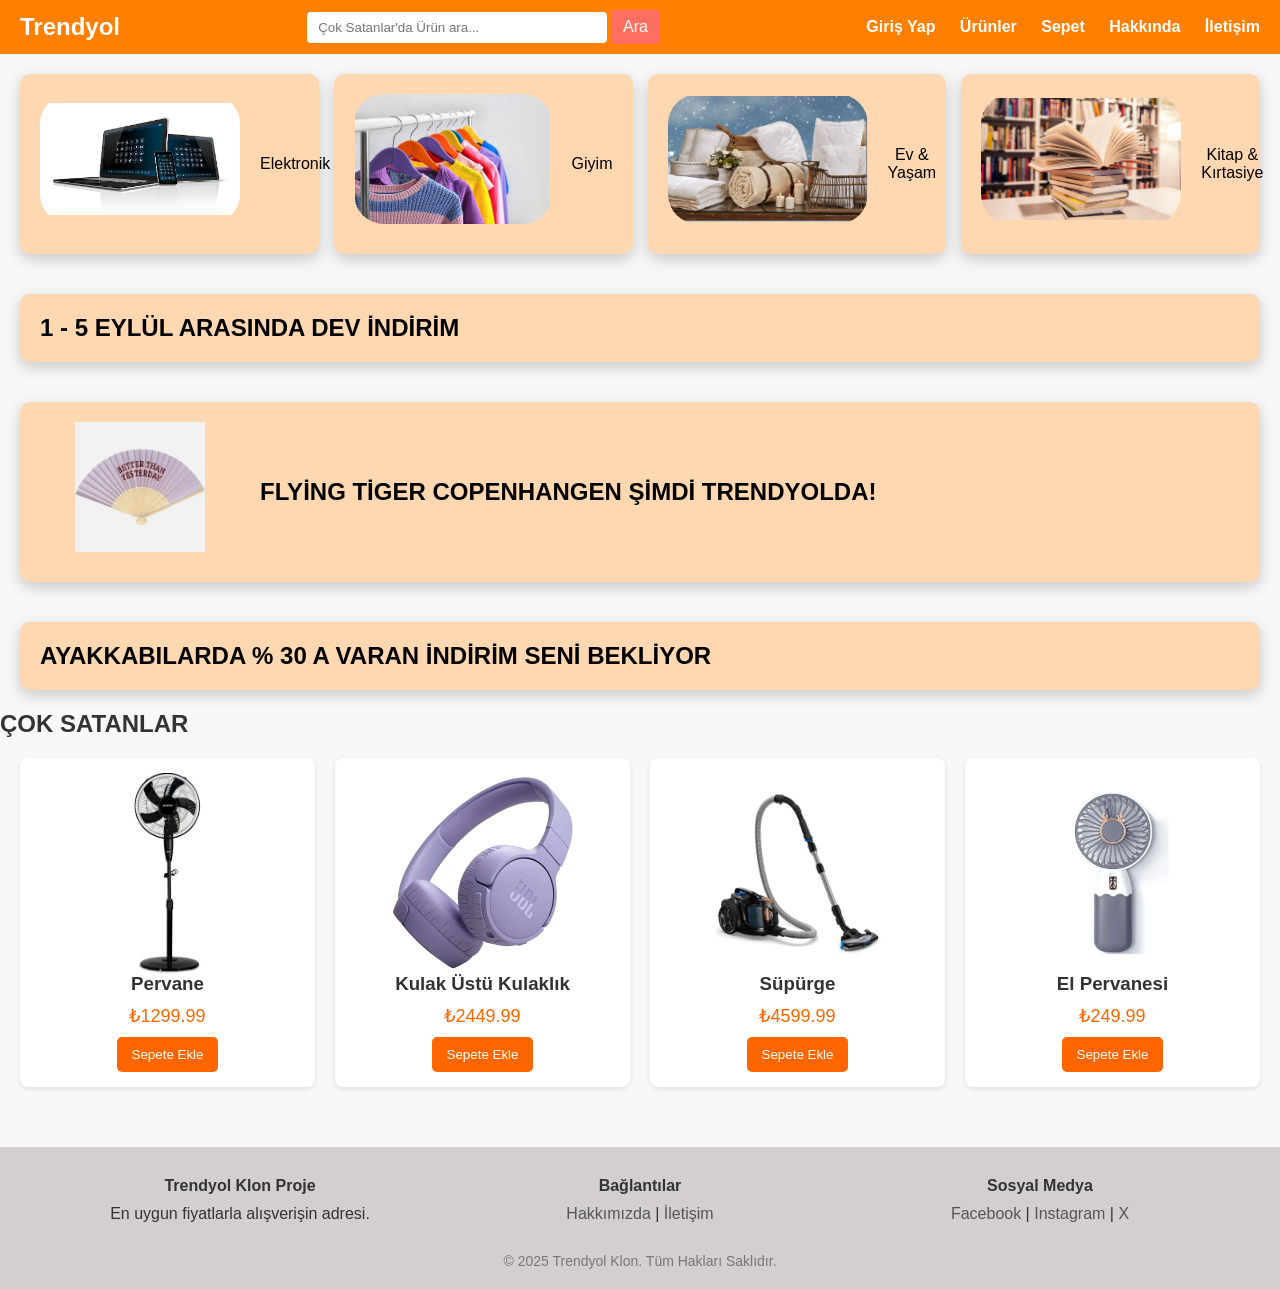
<file: index.html>
<!DOCTYPE html>
<html lang="tr">
    <head>
        <meta charset="UTF-8">
        <meta name="viewport" content="width=device-width, initial-scale=1.0">
        <title>TRENDYOL KLON PROJE</title>
        <link rel="stylesheet" href="style.css">
    </head>
    <body>
        <header>
        <nav>
            <a href="index.html" class="logo">Trendyol</a>

            <div class="search-bar">
            <input type="text" id="search-input" placeholder=" Çok Satanlar'da Ürün ara...">
            <button id="search-btn">Ara</button>
            </div>
            <div class="nav-links">
                <a href="log-in.html"> Giriş Yap</a>
                <a href="products.html">Ürünler</a>
                <a href="cart.html">Sepet</a>
                <a href="about.html">Hakkında</a>
                <a href="contact.html">İletişim</a>
            </div>
        </nav>
        </header>


        <section class="categories">
            <div class="category">
                <img src="images/elektronik.png" alt="Elektronik" height="200px">
                Elektronik
            </div>
            <div class="category">
                <img src="images/giyim.png" alt="Giyim">
                Giyim
            </div>
            <div class="category">
                <img src="images/ev.png" alt="Ev & Yaşam">
                Ev & Yaşam
            </div>
            <div class="category">
                <img src="images/kitap.png" alt="Kitap & Kırtasiye" >
                Kitap & Kırtasiye
            </div>
        </section>
        <section class="categories">
            <div class="category"><H2> 1 - 5 EYLÜL ARASINDA DEV İNDİRİM </H2></div>
            
        </section>
        <section class="categories">
            <div class="category">
                <img src="images/yelpaze.png" alt="ürün_görseli">
                <H2 >FLYİNG TİGER COPENHANGEN ŞİMDİ TRENDYOLDA!  </H2>
            </div>
        </section>
        <section class="categories">
            <div class="category"><H2> AYAKKABILARDA % 30 A VARAN İNDİRİM SENİ BEKLİYOR </H2></div>
            
        </section>
        <h2>   ÇOK SATANLAR</h2>
        <section class="products">
    <div class="product-card">
        <img src="images/urun1.png" alt="Ürün 1">
        <h3>Pervane</h3>
        <p class="price">₺1299.99</p>
       <button class="add-to-cart"> Sepete Ekle</button>
    </div>
    <div class="product-card">
        <img src="images/urun2.png" alt="Ürün 2">
        <h3>Kulak Üstü Kulaklık</h3>
        <p class="price">₺2449.99</p>
        <button class="add-to-cart"> Sepete Ekle</button>
    </div>
    <div class="product-card">
        <img src="images/urun3.png" alt="Ürün 3">
        <h3>Süpürge</h3>
        <p class="price">₺4599.99</p>
        <button class="add-to-cart"> Sepete Ekle</button>
    </div>
    <div class="product-card">
        <img src="images/urun4.png" alt="Ürün 4">
        <h3>El Pervanesi
        </h3>
        <p class="price">₺249.99</p>
       <button class="add-to-cart"> Sepete Ekle</button>
    </div>
</section>
        <main>
            
        </main>

        <footer>
            <div class="footer-container">
                <div class="footer-section">
                    <h4>Trendyol Klon Proje</h4>
                    <p>En uygun fiyatlarla alışverişin adresi.</p>
                </div>
                <div class="footer-section">
                    <h4>Bağlantılar</h4>        
                    <a href="about.html">Hakkımızda</a> |
                    <a href="contact.html">İletişim</a>        
                </div>
                <div class="footer-section">
                    <h4>Sosyal Medya</h4>
                    <a href="https://www.facebook.com/Trendyol/?locale=tr_TR">Facebook</a> | 
                    <a href="https://www.instagram.com/trendyolcom/?hl=tr">Instagram</a> | 
                    <a href="https://x.com/Trendyol?ref_src=twsrc%5Egoogle%7Ctwcamp%5Eserp%7Ctwgr%5Eauthor">X</a>
                </div>
            </div>

            <div class="footer-bottom">
                © 2025 Trendyol Klon. Tüm Hakları Saklıdır.
            </div>
        </footer>


        <script src="script.js"></script>
    </body>
</html>
</file>
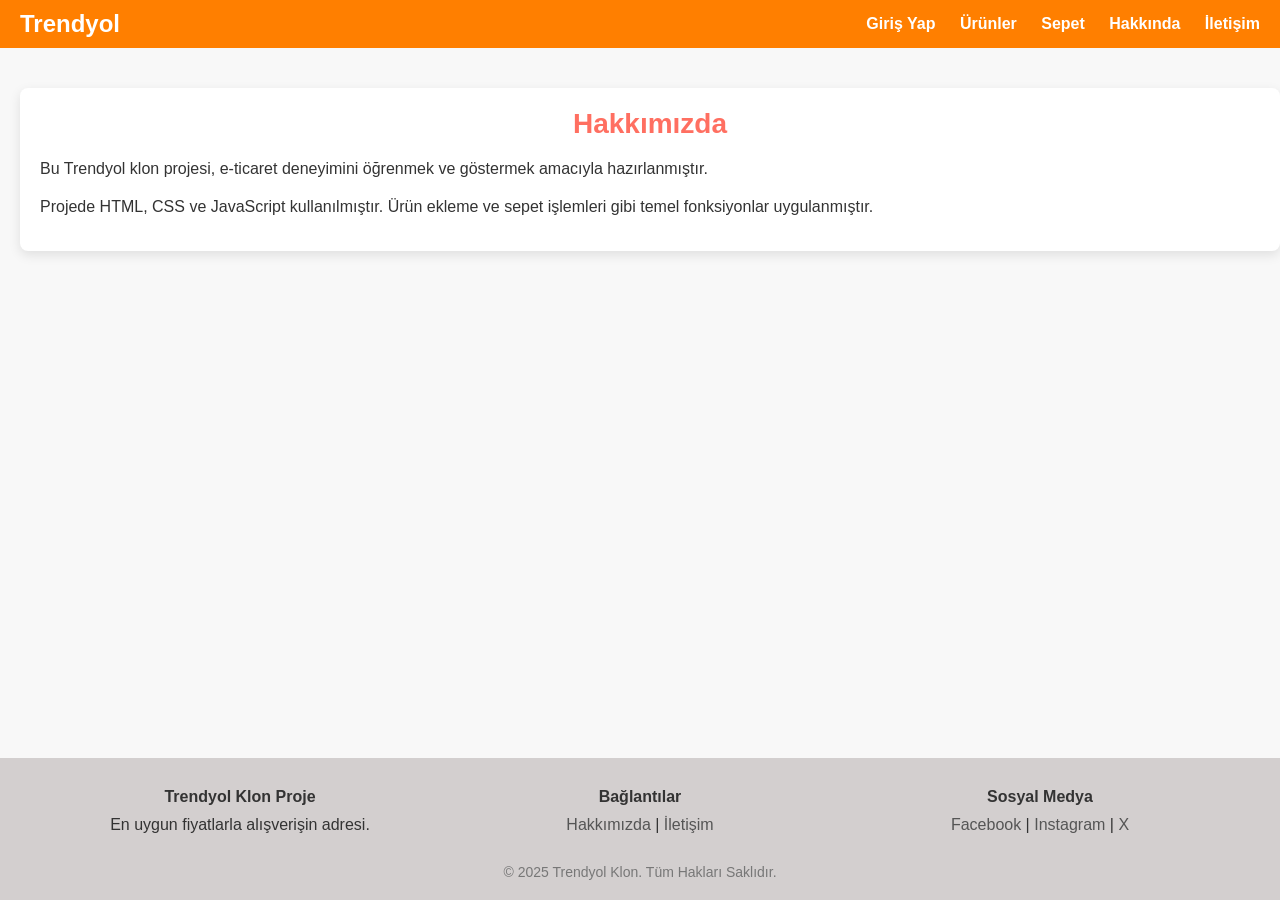
<file: about.html>
<!DOCTYPE html>
<html lang="tr">
    <head>
        <meta charset="UTF-8">
        <meta name="viewport" content="width=device-width, initial-scale=1.0">
        <title>HAKKINDA</title>
        <link rel="stylesheet" href="style.css">
    </head>
    <body>
        <header>
        <nav>
            <a href="index.html" class="logo">Trendyol</a>
            <div class="nav-links">
                <a href="log-in.html"> Giriş Yap</a>
                <a href="products.html">Ürünler</a>
                <a href="cart.html">Sepet</a>
                <a href="about.html">Hakkında</a>
                <a href="contact.html">İletişim</a>
            </div>
        </nav>
        </header>
        <main>
            <section class="about">
            <h1>Hakkımızda</h1>
            <p>Bu Trendyol klon projesi, e-ticaret deneyimini öğrenmek ve göstermek amacıyla hazırlanmıştır.</p>
            <p>Projede HTML, CSS ve JavaScript kullanılmıştır. Ürün ekleme ve sepet işlemleri gibi temel fonksiyonlar uygulanmıştır.</p>
        </section>
        </main>

        <footer>
            <div class="footer-container">
                <div class="footer-section">
                    <h4>Trendyol Klon Proje</h4>
                    <p>En uygun fiyatlarla alışverişin adresi.</p>
                </div>
                <div class="footer-section">
                    <h4>Bağlantılar</h4>        
                    <a href="about.html">Hakkımızda</a> |
                    <a href="contact.html">İletişim</a>        
                </div>
                <div class="footer-section">
                    <h4>Sosyal Medya</h4>
                    <a href="https://www.facebook.com/Trendyol/?locale=tr_TR">Facebook</a> | 
                    <a href="https://www.instagram.com/trendyolcom/?hl=tr">Instagram</a> | 
                    <a href="https://x.com/Trendyol?ref_src=twsrc%5Egoogle%7Ctwcamp%5Eserp%7Ctwgr%5Eauthor">X</a>
                </div>
            </div>

            <div class="footer-bottom">
                © 2025 Trendyol Klon. Tüm Hakları Saklıdır.
            </div>
        </footer>



        <script src="script.js"></script>
    </body>
</html>
</file>
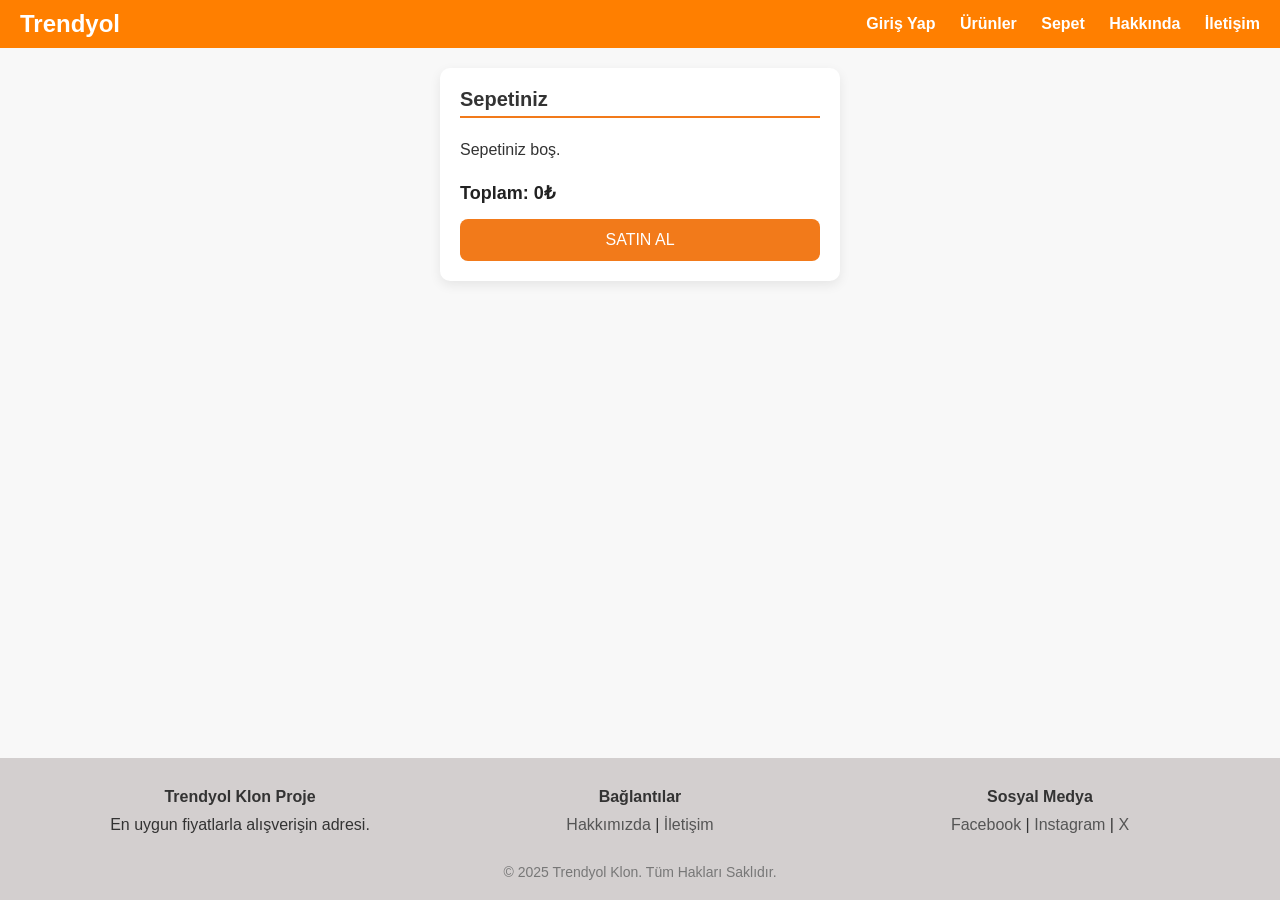
<file: cart.html>
<!DOCTYPE html>
<html lang="tr">
    <head>
        <meta charset="UTF-8">
        <meta name="viewport" content="width=device-width, initial-scale=1.0">
        <title>SEPET</title>
        <link rel="stylesheet" href="style.css">
    </head>
    <body>
        <header>
        <nav>
            <a href="index.html" class="logo">Trendyol</a>

            <div class="nav-links">
                <a href="log-in.html"> Giriş Yap</a>
                <a href="products.html">Ürünler</a>
                <a href="cart.html">Sepet</a>
                <a href="about.html">Hakkında</a>
                <a href="contact.html">İletişim</a>
            </div>
        </nav>
        </header>
        <main>
            <div class="cart">
                <h2>Sepetiniz</h2>
                <ul id="cart-items"></ul>
            <div class="cart-total">
                Toplam: <span id="cart-total-price">0₺</span>
                <button id="checkout-btn">SATIN AL</button>
            <div id="order-message" style="display:none; margin-top: 15px; color: green; font-weight: bold;">
                Siparişiniz verildi!
            </div>
            </div>
            </div>
        </main>
        

        <footer>
            <div class="footer-container">
                <div class="footer-section">
                    <h4>Trendyol Klon Proje</h4>
                    <p>En uygun fiyatlarla alışverişin adresi.</p>
                </div>
                <div class="footer-section">
                    <h4>Bağlantılar</h4>        
                    <a href="about.html">Hakkımızda</a> |
                    <a href="contact.html">İletişim</a>        
                </div>
                <div class="footer-section">
                    <h4>Sosyal Medya</h4>
                    <a href="https://www.facebook.com/Trendyol/?locale=tr_TR">Facebook</a> | 
                    <a href="https://www.instagram.com/trendyolcom/?hl=tr">Instagram</a> | 
                    <a href="https://x.com/Trendyol?ref_src=twsrc%5Egoogle%7Ctwcamp%5Eserp%7Ctwgr%5Eauthor">X</a>
                </div>
            </div>

            <div class="footer-bottom">
                © 2025 Trendyol Klon. Tüm Hakları Saklıdır.
            </div>
        </footer>



      

<script src="script.js"></script>
</script> 
    </body>
</html>
</file>
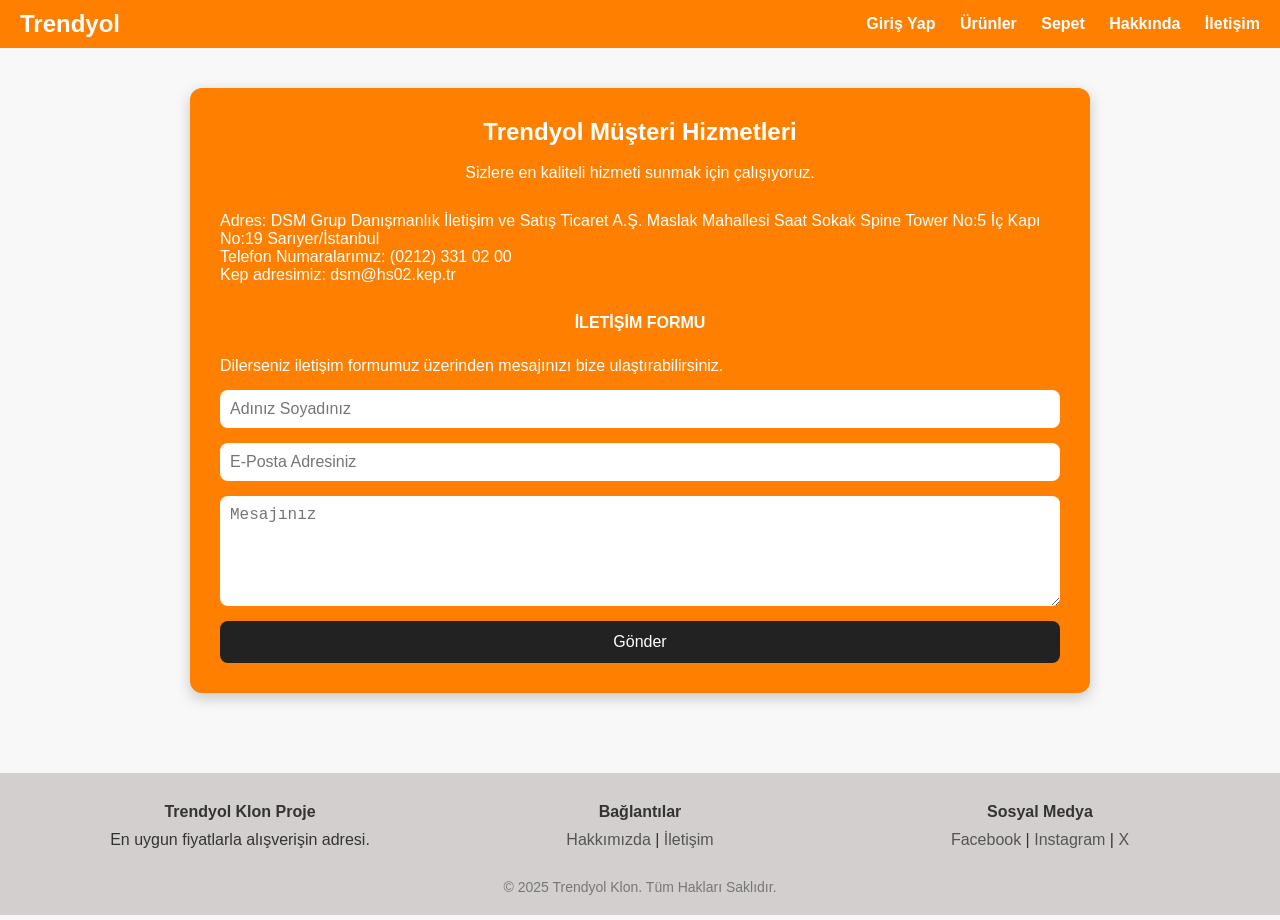
<file: contact.html>
<!DOCTYPE html>
<html lang="tr">
    <head>
        <meta charset="UTF-8">
        <meta name="viewport" content="width=device-width, initial-scale=1.0">
        <title>İLETİŞİM</title>
        <link rel="stylesheet" href="style.css">
    </head>
    <body>
        <header>
        <nav>
            <a href="index.html" class="logo">Trendyol</a>

            
            <div class="nav-links">
                <a href="log-in.html"> Giriş Yap</a>
                <a href="products.html">Ürünler</a>
                <a href="cart.html">Sepet</a>
                <a href="about.html">Hakkında</a>
                <a href="contact.html">İletişim</a>
            </div>
        </nav>
        </header>
        <main>
            <section class="contact-section">
                <div class="contact-header">
                    <h1>  Trendyol Müşteri Hizmetleri </h1><br>
                    <p>Sizlere en kaliteli hizmeti sunmak için çalışıyoruz.</p>
                    
                 </div>

                 <div class="contact-info">
                    <p>Adres: DSM Grup Danışmanlık İletişim ve Satış Ticaret A.Ş. 
                        Maslak Mahallesi Saat Sokak Spine Tower No:5 İç Kapı No:19 Sarıyer/İstanbul</p>
                    <p> Telefon Numaralarımız: (0212) 331 02 00 </p>
                    <p> Kep adresimiz: dsm@hs02.kep.tr   </p>
                </div>

                <form class="contact-form">
                    <h4>İLETİŞİM FORMU</h4>
                    <p>Dilerseniz iletişim formumuz üzerinden mesajınızı bize ulaştırabilirsiniz.</p>
                    <input type="text" placeholder="Adınız Soyadınız" required>
                    <input type="email" placeholder="E-Posta Adresiniz" required>
                    <textarea placeholder="Mesajınız" rows="5" required></textarea>
                    <button type="submit">Gönder</button>
                </form>
            </section>

        </main>

       <footer>
            <div class="footer-container">
                <div class="footer-section">
                    <h4>Trendyol Klon Proje</h4>
                    <p>En uygun fiyatlarla alışverişin adresi.</p>
                </div>
                <div class="footer-section">
                    <h4>Bağlantılar</h4>        
                    <a href="about.html">Hakkımızda</a> |
                    <a href="contact.html">İletişim</a>        
                </div>
                <div class="footer-section">
                    <h4>Sosyal Medya</h4>
                    <a href="https://www.facebook.com/Trendyol/?locale=tr_TR">Facebook</a> | 
                    <a href="https://www.instagram.com/trendyolcom/?hl=tr">Instagram</a> | 
                    <a href="https://x.com/Trendyol?ref_src=twsrc%5Egoogle%7Ctwcamp%5Eserp%7Ctwgr%5Eauthor">X</a>
                </div>
            </div>

            <div class="footer-bottom">
                © 2025 Trendyol Klon. Tüm Hakları Saklıdır.
            </div>
        </footer>



        <script src="script.js"></script>
    </body>
</html>
</file>
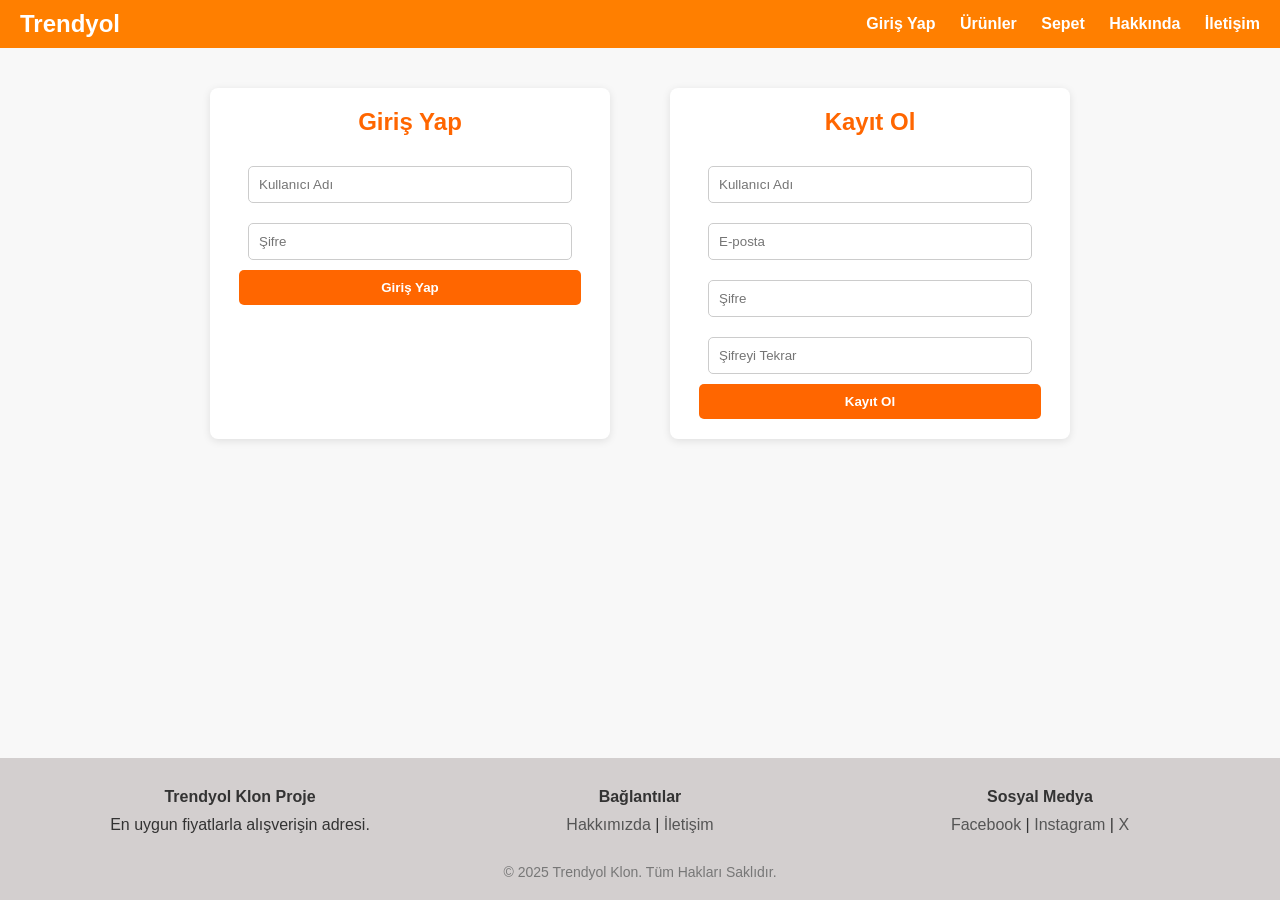
<file: log-in.html>
<!DOCTYPE html>
<html lang="tr">
    <head>
        <meta charset="UTF-8">
        <meta name="viewport" content="width=device-width, initial-scale=1.0">
        <title>İLETİŞİM</title>
        <link rel="stylesheet" href="style.css">
    </head>
    <body>
        <header>
            <nav>
                <a href="index.html" class="logo">Trendyol</a>
                

            
                <div class="nav-links">
                    <a href="log-in.html"> Giriş Yap</a>
                    <a href="products.html">Ürünler</a>
                    <a href="cart.html">Sepet</a>
                    <a href="about.html">Hakkında</a>
                    <a href="contact.html">İletişim</a>
                </div>
            </nav>
        </header>
       
        <main>
            <section id="auth-section">
                <div class="auth-container">
                 <!-- Giriş Yap Formu -->
                    <div class="auth-box">
                        <h2>Giriş Yap</h2>
                        <form id="login-form">
                            <input type="text" id="login-username" placeholder="Kullanıcı Adı" required><br>
                            <input type="password" id="login-password" placeholder="Şifre" required><br>
                            <button type="submit">Giriş Yap</button>
                        </form>
                    </div>

                <!-- Kayıt Ol Formu -->
                    <div class="auth-box">
                        <h2>Kayıt Ol</h2>
                        <form id="register-form">
                            <input type="text" id="register-username" placeholder="Kullanıcı Adı" required><br>
                            <input type="email" id="register-email" placeholder="E-posta" required><br>
                            <input type="password" id="register-password" placeholder="Şifre" required><br>
                            <input type="password" id="register-password2" placeholder="Şifreyi Tekrar" required><br>
                            <button type="submit">Kayıt Ol</button>
                        </form>
                    </div>
                </div>
            </section>
        </main>
        <footer>
            <div class="footer-container">
                <div class="footer-section">
                    <h4>Trendyol Klon Proje</h4>
                    <p>En uygun fiyatlarla alışverişin adresi.</p>
                </div>
                <div class="footer-section">
                    <h4>Bağlantılar</h4>        
                    <a href="about.html">Hakkımızda</a> |
                    <a href="contact.html">İletişim</a>        
                </div>
                <div class="footer-section">
                    <h4>Sosyal Medya</h4>
                    <a href="https://www.facebook.com/Trendyol/?locale=tr_TR">Facebook</a> | 
                    <a href="https://www.instagram.com/trendyolcom/?hl=tr">Instagram</a> | 
                    <a href="https://x.com/Trendyol?ref_src=twsrc%5Egoogle%7Ctwcamp%5Eserp%7Ctwgr%5Eauthor">X</a>
                </div>
            </div>

            <div class="footer-bottom">
                © 2025 Trendyol Klon. Tüm Hakları Saklıdır.
            </div>
        </footer>

        <script src="script.js"></script>
        
    </body>
</html>
</file>
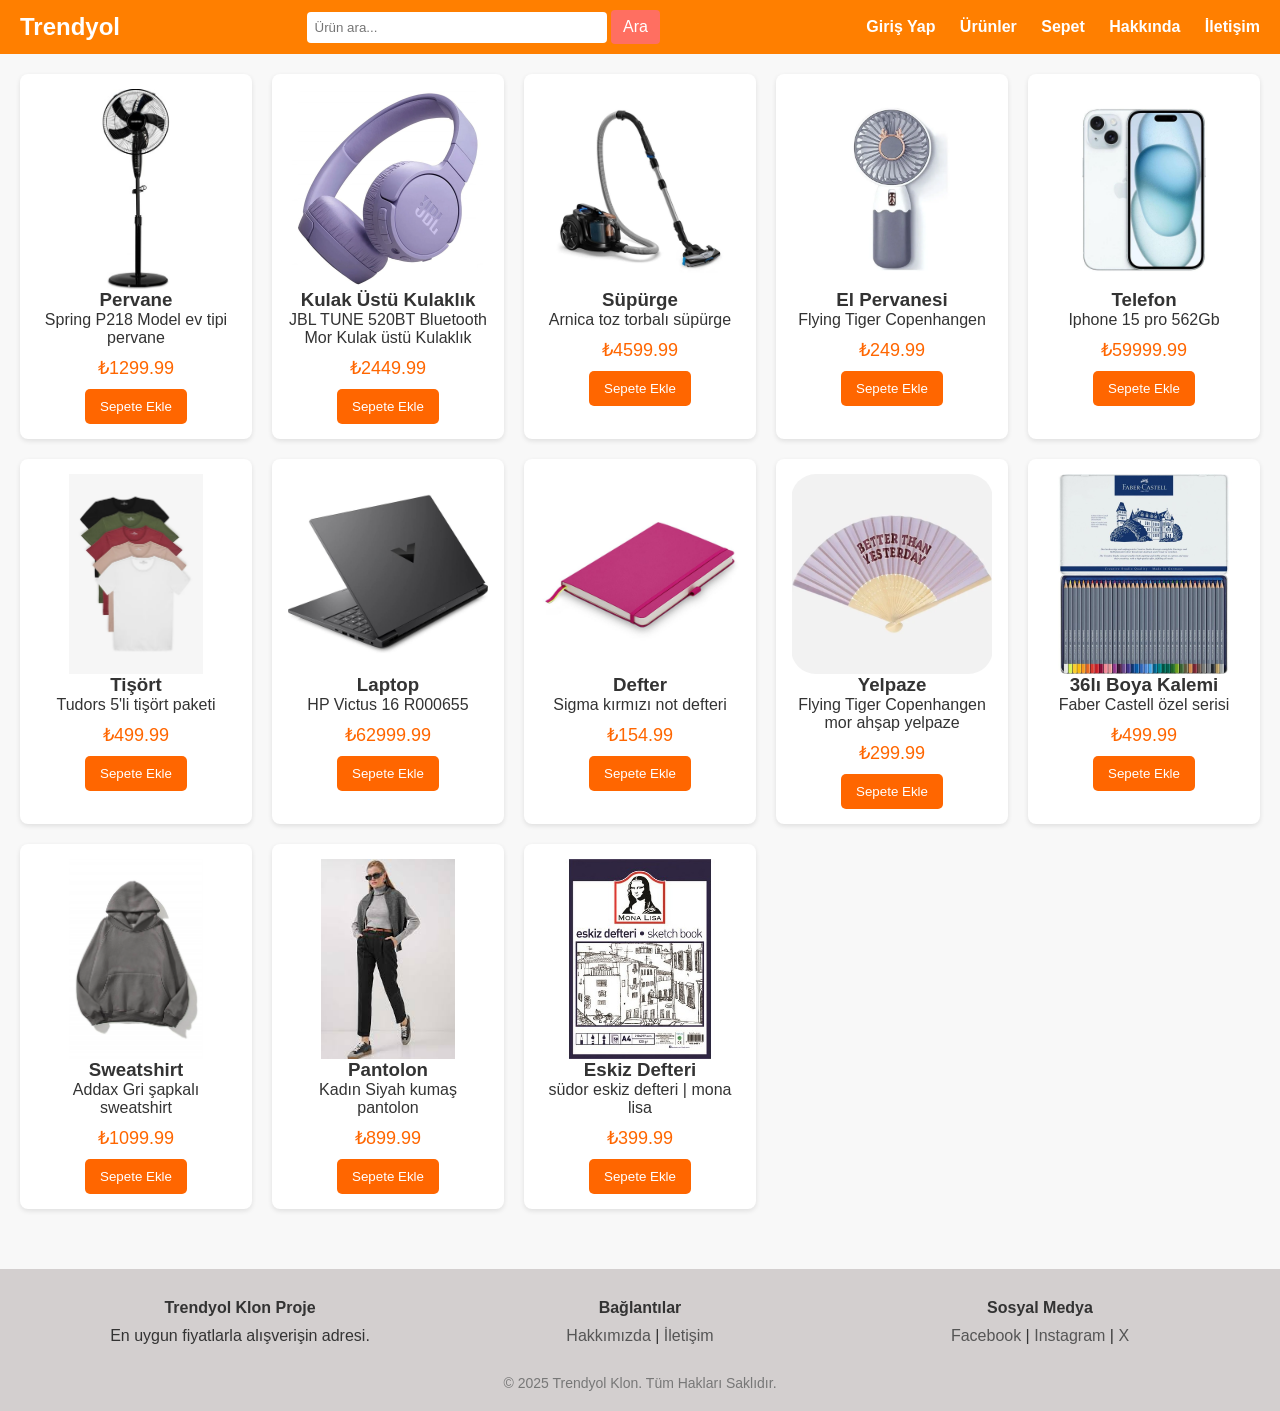
<file: products.html>
<!DOCTYPE html>
<html lang="tr">
    <head>
        <meta charset="UTF-8">
        <meta name="viewport" content="width=device-width, initial-scale=1.0">
        <title>ÜRÜNLER</title>
        <link rel="stylesheet" href="style.css">
    </head>
    <body>
        <header>
        <nav>
            <a href="index.html" class="logo">Trendyol</a>

            <div class="search-bar">
                <input type="text" id="search-input" placeholder="Ürün ara...">
                <button id="search-btn">Ara</button>
            </div>
            <div class="nav-links">
                <a href="log-in.html"> Giriş Yap</a>
                <a href="products.html">Ürünler</a>
                <a href="cart.html">Sepet</a>
                <a href="about.html">Hakkında</a>
                <a href="contact.html">İletişim</a>
            </div>
        </nav>
        </header>
        <main>
        <section class="products">
    <div class="product-card" data-category="elektronik">
        <img src="images/urun1.png" alt="Pervane">
        <h3>Pervane</h3>
        <p>Spring P218 Model ev tipi pervane</p>
        <p class="price">₺1299.99</p>
       <button class="add-to-cart"> Sepete Ekle</button>
    </div>
    <div class="product-card" data-category="elektronik">
        <img src="images/urun2.png" alt="KulakÜstüKulaklık">
        <h3>Kulak Üstü Kulaklık</h3>
        <p>JBL TUNE 520BT Bluetooth  Mor Kulak üstü Kulaklık</p>
        <p class="price">₺2449.99</p>
        <button class="add-to-cart"> Sepete Ekle</button>
    </div>
    <div class="product-card" data-category="elektronik">
        <img src="images/urun3.png" alt="Süpürge">
        <h3>Süpürge</h3>
        <p>Arnica toz torbalı süpürge</p>
        <p class="price">₺4599.99</p>
        <button class="add-to-cart"> Sepete Ekle</button>
    </div>
    <div class="product-card" data-category="elektronik">
        <img src="images/urun4.png" alt="ElPervanesi">
        <h3>El Pervanesi
        </h3>
        <p>Flying Tiger Copenhangen </p>
        <p class="price">₺249.99</p>
       <button class="add-to-cart"> Sepete Ekle</button>
    </div>

           <div class="product-card" data-category="elektronik">
        <img src="images/telefon.jpg" alt="Telefon">
        <h3>Telefon</h3>
        <p>Iphone 15 pro 562Gb </p>
        <p class="price">₺59999.99</p>
        <button class="add-to-cart"> Sepete Ekle</button>
    </div>
    <div class="product-card" data-category="giyim">
        <img src="images/tshirt.jpg" alt="Tişört">
        <h3>Tişört</h3>
        <p> Tudors 5'li tişört paketi</p>
        <p class="price">₺499.99</p>
        <button class="add-to-cart"> Sepete Ekle</button>
    </div>

    <div class="product-card" data-category="elektronik">
        <img src="images/laptop.jpg" alt="Laptop">
        <h3>Laptop</h3>
        <p>HP Victus 16 R000655</p>
        <p class="price">₺62999.99</p>
        <button class="add-to-cart"> Sepete Ekle</button>
    </div>
    <div class="product-card" data-category="kitap&kırtasiye">
        <img src="images/defter.png" alt="Pervane">
        <h3>Defter</h3>
        <p>Sigma kırmızı not defteri</p>
        <p class="price">₺154.99</p>
       <button class="add-to-cart"> Sepete Ekle</button>
    </div>
    <div class="product-card" data-category="ev&yasam">
        <img src="images/yelpaze.png" alt="Yelpaze">
        <h3>Yelpaze</h3>
        <p>Flying Tiger Copenhangen mor ahşap yelpaze </p>
        <p class="price">₺299.99</p>
       <button class="add-to-cart"> Sepete Ekle</button>
    </div>
    <div class="product-card" data-category="kitap&kırtasiye">
        <img src="images/kalem.png" alt="Kalem">
        <h3>36lı Boya Kalemi</h3>
        <p>Faber Castell özel serisi</p>
        <p class="price">₺499.99</p>
       <button class="add-to-cart"> Sepete Ekle</button>
    </div>
    <div class="product-card" data-category="giyim">
        <img src="images/sweat.png" alt="Sweat">
        <h3>Sweatshirt</h3>
        <p>Addax Gri şapkalı sweatshirt</p>
        <p class="price">₺1099.99</p>
       <button class="add-to-cart"> Sepete Ekle</button>
    </div>
    <div class="product-card" data-category="giyim">
        <img src="images/pantolon.png" alt="Pantolon">
        <h3>Pantolon</h3>
        <p> Kadın Siyah kumaş pantolon</p>
        <p class="price">₺899.99</p>
       <button class="add-to-cart"> Sepete Ekle</button>
    </div>
    <div class="product-card" data-category="kitap&kırtasiye">
        <img src="images/eskizDefteri.png" alt="EskizDefter">
        <h3>Eskiz Defteri</h3>
        <p>südor eskiz defteri | mona lisa</p>
        <p class="price">₺399.99</p>
       <button class="add-to-cart"> Sepete Ekle</button>
    </div>
    
    </section>
        </main>

       <footer>
            <div class="footer-container">
                <div class="footer-section">
                    <h4>Trendyol Klon Proje</h4>
                    <p>En uygun fiyatlarla alışverişin adresi.</p>
                </div>
                <div class="footer-section">
                    <h4>Bağlantılar</h4>        
                    <a href="about.html">Hakkımızda</a> |
                    <a href="contact.html">İletişim</a>        
                </div>
                <div class="footer-section">
                    <h4>Sosyal Medya</h4>
                    <a href="https://www.facebook.com/Trendyol/?locale=tr_TR">Facebook</a> | 
                    <a href="https://www.instagram.com/trendyolcom/?hl=tr">Instagram</a> | 
                    <a href="https://x.com/Trendyol?ref_src=twsrc%5Egoogle%7Ctwcamp%5Eserp%7Ctwgr%5Eauthor">X</a>
                </div>
            </div>

            <div class="footer-bottom">
                © 2025 Trendyol Klon. Tüm Hakları Saklıdır.
            </div>
        </footer>



        <script src="script.js"></script>
    </body>
</html>
</file>
<file: style.css>
*{
    /* kullanılan tüm elementlerin iç ve dış boşlukarını sıfırladım ve bunların uzunluklarını en boy ölçümüne dahil ettim*/
    margin: 0;
    padding: 0;
    box-sizing: border-box;
}
body{
    /* body etiketinim genel özellikleri  */
    display: flex;
    flex-direction: column;
    min-height: 100vh; 
    font-family: Arial, sans-serif;
    background-color: #f8f8f8;
    color: #333;
}
main { flex: 1; /* footer kadar boşluk almasını sağlıyor */ }
a{ /* eklediğim linkler için hazırladım. Üst çubuktaki linklerin altı çizili değil ve beyaz renkte olmasını sağlıyorum */
    text-decoration: none; color: white;
}
img{  /* fotoğrafların genel özellikleri resimler kendi boyutun aşmaz ve blok gibi davranır  */
    max-width: 100%;  display: block;
}

/* 
üst çubuk için css düzeni 
*/

header{ /* Üst çubuk özellikleri yazı rengini link kısmında ayarladık arka plan turuncu  ve iç boşluğu ayarlı üşs-alt şeklinde*/
    background-color: #ff7f00; padding: 10px 20px;    
}
nav{
    /* üst çubuğun navigasyon kısmının özellikleri linkler yatay dizili ve ortalı bunun harici satırın başı ve sonunda boşluk bırakılır*/
    display: flex;
    align-items: center;
    justify-content: space-between;
}
.logo{ /* trendyol yazısı için yazı tipi*/
    font-size: 1.5rem;  font-weight: bold;
}
nav input[type="text"] {
    /* arama kutusu özellikleri sırasıyla iç boşluğu, genişliği, kenar özelliği -ki ben kenar koymadım- ve kenar yuvarlaklığı*/
    padding: 8px; 
    width: 300px;
    border: none;
    border-radius: 4px;
}
nav .search-bar button {
    padding: 8px 12px;          /* iç boşluk */
    font-size: 16px;            /* yazı boyutu */
    cursor: pointer;            /* fare üzerine gelince el işareti */
    background-color: #ff6f61;  /* trendyol tarzı turuncu renk */
    color: white;               /* yazı rengi beyaz */
    border: none;               /* kenarlık yok */
    border-radius: 4px;         /* hafif yuvarlatma */
}
.nav-links a {
    /* navigasyon linkleri için yazı tipi boşluk uzunluğu ve fare ile üstüne gelince renk geçişi gibi özellikleri*/
    margin-left: 20px;
    font-weight: bold;
    transition: color 0.3s;
}
.nav-links a:hover { color: #222;/* renk geçişnin rengi*/ }

/* 
 ana ekrandaki kategoriler için css düzeni 
*/

.categories {
    display: grid;/*otomatik hizalama*/
    grid-template-columns: repeat(auto-fit, minmax(220px, 1fr));/* ekran boyutuna göre kutuları yerleştirmek için*/
    gap: 15px;/*kutular arsı boşluk*/
    padding: 20px;
}
.category {
   /* her bir kutu için yapılan ayarlar*/
    display: flex;/* kutluarı yan yana ve dikey hizalamak için kullandım*/
    text-align: center; 
    align-items: center;     
    gap: 20px;               
    width: 100%;
    margin: auto;      
    padding: 20px;
    background-color: #ffd8b1;
    color: rgb(0, 0, 0);
    border-radius: 10px;
    box-shadow: 0 5px 15px rgba(0,0,0,0.2); /* gölge efekti*/

}
.category:hover {
    /* fare ile üzerine gelindiğinde kutuk büyüyor ve gölgesi artıyor*/
    transform: scale(1.05);
    box-shadow: 0 4px 12px rgba(0,0,0,0.2);
}
.category img {
    /* kutu içindeki resimlerin özellikleri*/
   width: 200px;
   height: 130px;
   align-items: left;
    object-fit: contain; /* resmin orantısını korur*/
    margin-bottom: 10px;
    border-radius: 30px;
}

/* 
 ürün kısmı için görünüm ayarı
 */

.products {
    /* Tüm ürünleri kapsayan özellikler */
    display: grid;
    grid-template-columns: repeat(auto-fit, minmax(220px, 1fr));
    gap: 20px;
    padding: 20px;
}
.product-card {
    /* Her ürün için özelleştirilmiş özellikler*/
    background-color: white;
    border-radius: 8px;
    box-shadow: 0 2px 5px rgba(0,0,0,0.1);
    padding: 15px;
    text-align: center;
    transition: transform 0.3s, box-shadow 0.3s;
    /*geçiş efekti animasyonu*/
}
.product-card img {
    /*ürünlerin resimlerinin özellikleri */
    width: 100%;
    height: 200px;
    object-fit: contain;
    border-radius: 25px;
}
.product-card:hover {
    /*üstüne gelince arakdaki gölge efekti*/
    transform: scale(1.03);
    box-shadow: 0 4px 12px rgba(0,0,0,0.2);
}
.price {
    /* fiyat kısmının özellikleri*/
    font-size: 18px;
    color: #ff6600;
    margin: 10px 0;
}
.product-card button {
    /* ürünlerin altında bulunan "sepete ekle" butonunun özellikleri*/
    background-color: #ff6600;
    color: white;
    border: none;
    padding: 10px 15px;
    border-radius: 5px;
    cursor: pointer;
}
.product-card button:hover {
    /* butonun efekti*/
    background-color: #e65c00;
}

/*
giriş yap / kayıt ol ekranı için görünüm ayarları
*/

#auth-section {
    /* ana konteyner */
    padding: 40px 20px;
}
.auth-container {
    /* iki kutucuğu kapsayan konteyner*/
    display: flex;
    justify-content: space-around;/*kutular arası eşit boşluk*/
    flex-wrap: wrap;/*ekran boyutuna göre alt satıra geçer*/
    gap: 20px;
    max-width: 900px;
    margin: auto;
}
.auth-box {
    /*  tek bir kutunun özellikleri*/
    background: white;
    padding: 20px;
    border-radius: 8px;
    box-shadow: 0 2px 8px rgba(0,0,0,0.1);
    width: 400px;
    text-align: center;
}
.auth-box h2 {
    /*kutuların başlığı*/
    color: #ff6600;
    margin-bottom: 20px;
}
.auth-box input {
    /* girdi alanları*/
    width: 90%;
    padding: 10px;
    margin: 10px 0;
    border: 1px solid #ccc;
    border-radius: 5px;
}
.auth-box button {
    /*butonun özellikleri*/
    width: 95%;
    padding: 10px;
    background-color: #ff6600;
    color: white;
    border: none;
    border-radius: 5px;
    cursor: pointer;
    font-weight: bold;
}
.auth-box button:hover {
    /* buton efekti*/
    background-color: #c34e00;
}

/*
Sepet Görünüm Ayarlari
*/

.cart {
  width: 90%;
  max-width: 400px;
  background: #fff;
  padding: 20px;
  margin: 20px auto;
  border-radius: 10px;
  box-shadow: 0 4px 12px rgba(0, 0, 0, 0.08);
  font-family: Arial, sans-serif;
}
.cart h2 {
  font-size: 20px;
  margin-bottom: 15px;
  color: #333;
  border-bottom: 2px solid #f27a1a; 
  padding-bottom: 5px;
}
#cart-items {
  list-style: none;
  padding: 0;
  margin: 0;
}
#cart-items li {
  display: flex;
  justify-content: space-between;
  align-items: center;
  padding: 8px 0;
  border-bottom: 1px solid #eee;
}
#cart-items li:last-child {
  border-bottom: none;
}
.cart-total {
  margin-top: 15px;
  font-size: 18px;
  font-weight: bold;
  color: #222;
}
#checkout-btn {
  width: 100%;
  background: #f27a1a;
  color: #fff;
  padding: 12px;
  border: none;
  border-radius: 8px;
  font-size: 16px;
  cursor: pointer;
  margin-top: 15px;
  transition: background 0.3s ease;
}
#checkout-btn:hover {
  background: #d96910;
}

/* Hakkımızda bölümü */
.about {
    max-width: 100%;       
    margin: 40px 0 40px 20px;    
    padding: 20px;         
    background-color: #fff;
    border-radius: 8px;     
    box-shadow: 0 4px 12px rgba(0,0,0,0.1); 
    font-family: Arial, sans-serif;
}
.about h1 {
    font-size: 28px;
    color: #ff6f61;        
    margin-bottom: 16px;
    text-align: center;
}
.about p {
    font-size: 16px;
    color: #333;           
    line-height: 1.6;
    margin-bottom: 12px;
    text-align: justify; /* paragraf düzeni */
}


/* Tüm iletişim kutusunun görünüm ayarı */
.contact-section {
    max-width: 900px;
    margin: 40px auto;
    padding: 30px;
    background-color: #ff7f00;
    color: white;
    border-radius: 12px;
    box-shadow: 0 5px 15px rgba(0,0,0,0.2);
}
.contact-header {
    text-align: center;
    margin-bottom: 30px;
}

/* İletişim bilgileri */
.contact-info {
    text-align: left;
    margin-bottom: 30px;
}
.contact-info span {
    font-weight: 700;
    color: #fff9f0;
}

/*  İletişim Formu için css ayarları */
.contact-form {
    display: flex;
    flex-direction: column;
    gap: 15px;
}
.contact-form h4 {
    text-align: center;
    margin-bottom: 10px;
}
.contact-form input,
.contact-form textarea {
    padding: 10px;
    border-radius: 8px;
    border: none;
    font-size: 1rem;
    width: 100%;
}
.contact-form button {
    padding: 12px;
    background-color: #222;
    color: white;
    border: none;
    border-radius: 8px;
    cursor: pointer;
    font-size: 1rem;
    transition: background 0.3s;
}
.contact-form button:hover {
    background-color: #444;
}



 /* Telif hakkı kurumla alakalı hızlı eriim bilgilendirmelerin olduğu kısım*/
footer {
    background-color: #d3cfcf;
    padding: 20px 0;
    margin-top: 40px;
}
.footer-container {
    display: flex;
    justify-content: space-around;
    flex-wrap: wrap;
    max-width: 1200px;
    margin: auto;
    text-align: center;
}
.footer-section {
    flex: 1;
    min-width: 200px;
    margin: 10px;
}
.footer-section h4 {
    margin-bottom: 10px;
    color: #333;
}
.footer-section a {
    color: #555;
    text-decoration: none;
}

.footer-section a:hover {
    color: #ff6600;
}
.footer-bottom {
    text-align: center;
    margin-top: 20px;
    color: #777;
    font-size: 14px;
}

/* Responsive  -  Mobil uyumluluk */

@media (max-width: 600px) {

    /* Üst çubuk ve arama */
    nav {
        flex-direction: column;
        align-items: flex-start;
        gap: 10px;
    }
    .search-bar {
        width: 100%;
        display: flex;
        flex-direction: column;
        gap: 6px;
    }
    #search-input, #search-btn {
        width: 100%;
        box-sizing: border-box;
    }
    .nav-links {
        display: flex;
        flex-direction: column;
        gap: 8px;
    }

    /* Kategoriler */
    .categories {
        flex-direction: column;
        align-items: flex-start;
    }
    .category {
        width: 100%;
        margin-bottom: 15px;
    }
    /* Hakkımızda */
    .about {
        max-width: 95%;
        margin: 20px;
        padding: 15px;
    }
    .about h1 {
        font-size: 1.8rem;
        text-align: left;
    }
    .about p {
        font-size: 14px;
        line-height: 1.5;
        text-align: justify;
    }

    /* Ürün Kartları */
    .product-card {
        width: 100%;
        margin-bottom: 15px;
    }
    .product-card img {
        max-width: 100%;
        height: auto;
    }

    /* Sepet */
    .cart { padding: 15px; }
    .cart h2 { font-size: 18px; }
    .cart li {
        font-size: 14px;
        margin-bottom: 10px;
    }

    /* Footer */
    footer {
        padding: 20px;
        text-align: center;
    }
}
</file>
